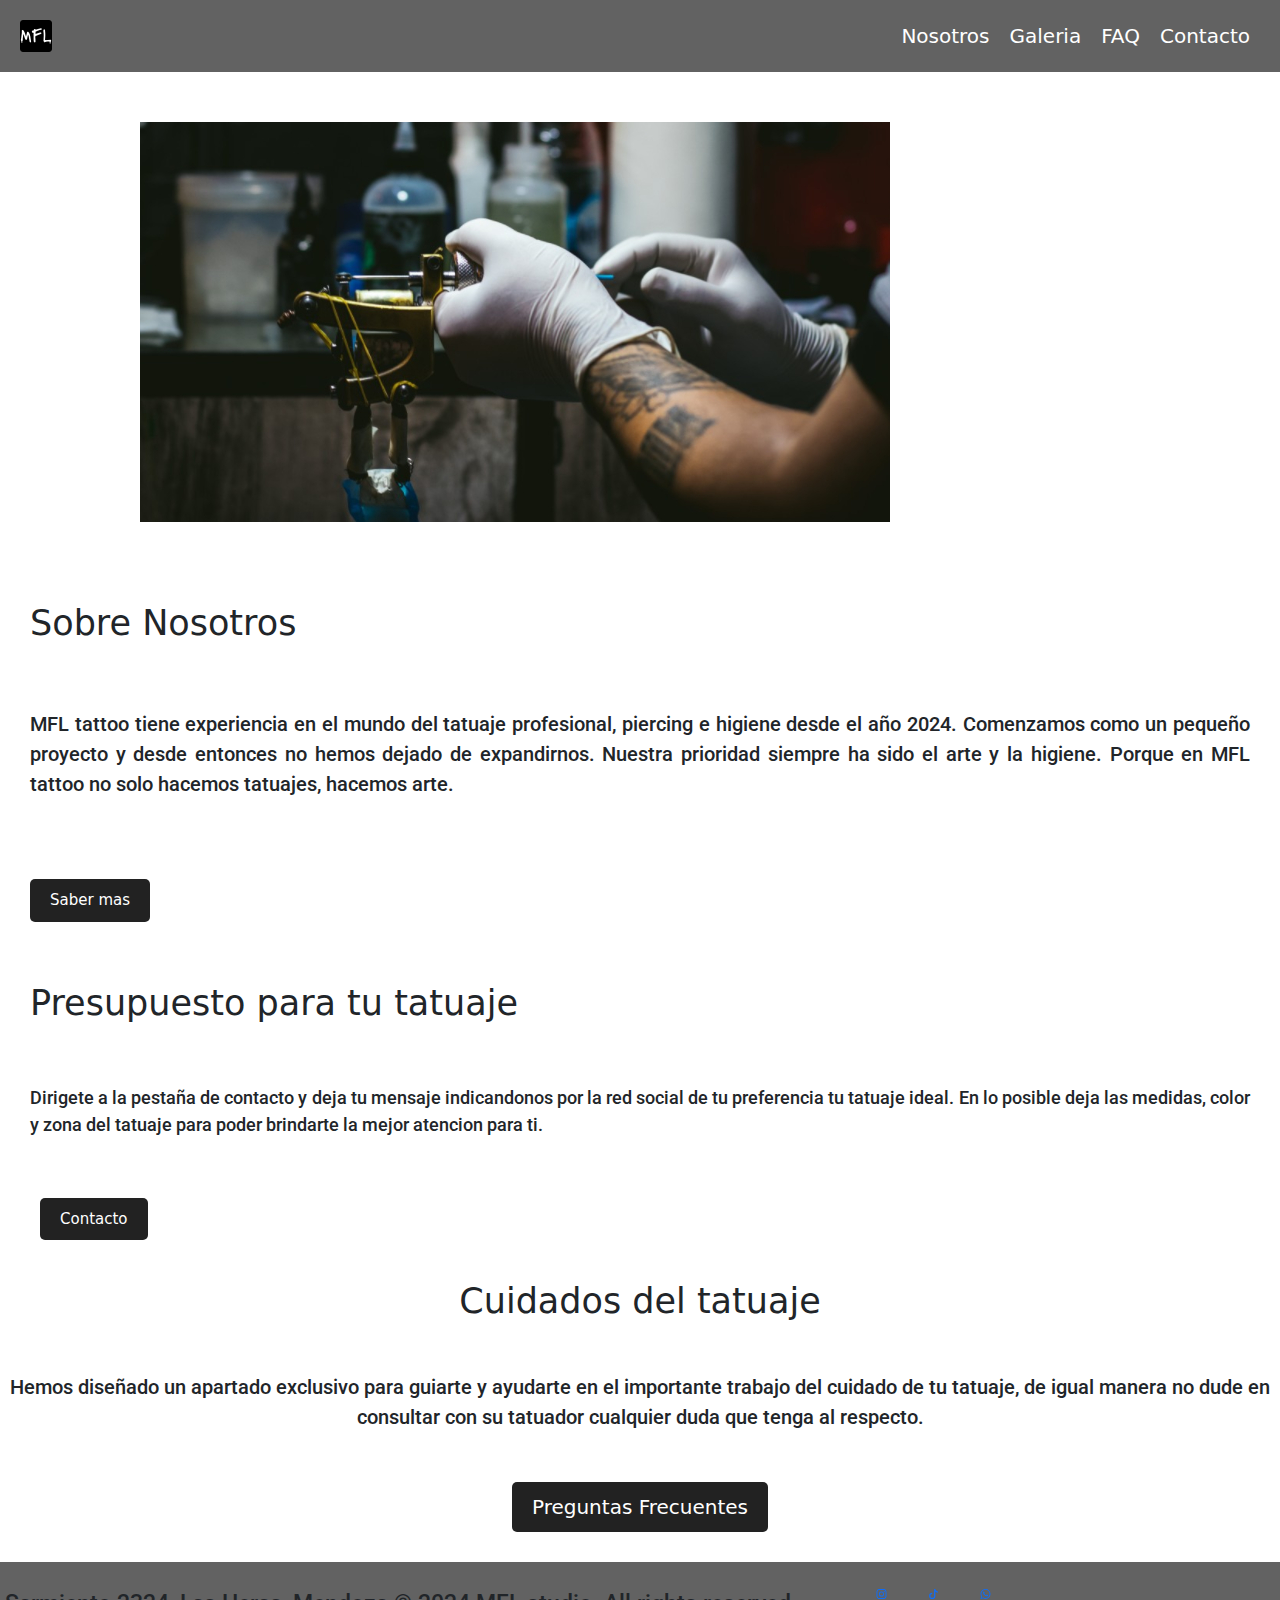
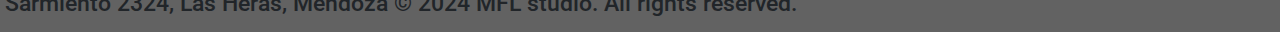
<file: index.html>
<!DOCTYPE html>
<html lang="es">
<head>
    <meta charset="UTF-8">
    <meta name="viewport" content="width=device-width, initial-scale=1.0">
    <meta name="description" content="Sitio web de estudio de tatuajes a maquina pem">
    <meta name="keywords" content="tatuajes, maquina, tinta, estudio, importado">
    <link href="https://cdn.jsdelivr.net/npm/bootstrap@5.2.3/dist/css/bootstrap.min.css" rel="stylesheet" integrity="sha384-QWTKZyjpPEjISv5WaRU9OFeRpok6YctnYmDr5pNlyT2bRjXh0JMhjY6hW+ALEwIH" crossorigin="anonymous">
    <link rel="shortcut icon" href="./assets/favicon-16x16.png">
    <link rel="stylesheet" href="./css/styles.css">
    <title>MFL Tattoo</title>
</head>
<body>
    <header>
        <img src="./assets/favicon-32x32.png" alt="Logo del estudio de tatuajes">
        <nav>
            <ul>
                <li><a href="#Nosotros">Nosotros</a></li>
                <li><a href="./pages/galeria.html">Galeria</a></li>
                <li><a href="./pages/faq.html">FAQ</a></li>
                <li><a href="./pages/contacto.html">Contacto</a></li>
            </ul>
        </nav>
    </header>
    <main>
        <section id="estudio">
            <!--carrusel de fotos-->
        </section>
    </main>
    <section id="Nosotros">
        <h1>Sobre Nosotros</h1>
        <p>MFL tattoo tiene experiencia en el mundo del tatuaje profesional, piercing e higiene desde el año 2024. Comenzamos como un pequeño proyecto y desde entonces no hemos dejado de expandirnos. Nuestra prioridad siempre ha sido el arte y la higiene. Porque en MFL tattoo no solo hacemos tatuajes, hacemos arte. </p>
        <div class="saber">
            <a href="./pages/nosotros.html">
                Saber mas
            </a>
        </div>
    </section>
    <section id="Presupuesto">
        <h2>Presupuesto para tu tatuaje</h2>
        <p>Dirigete a la pestaña de contacto y deja tu mensaje indicandonos por la red social de tu preferencia tu tatuaje ideal. En lo posible deja las medidas, color y zona del tatuaje para poder brindarte la mejor atencion  para ti.</p>
        <div class="contact">
            <a href="./pages/contacto.html">
                Contacto
            </a>
        </div>
    </section>
            <section id="FAQs">
                <h2>Cuidados del tatuaje</h2>
                <p>Hemos diseñado un apartado exclusivo para guiarte y ayudarte en el importante trabajo del cuidado de tu tatuaje, de igual manera no dude en consultar con su tatuador cualquier duda que tenga al respecto.</p>
                <div class="faqs">
                    <a href="./pages/faq.html">
                        Preguntas Frecuentes
                    </a>
                </div>
            </section>
    <footer>
        <p>Sarmiento 2324, Las Heras, Mendoza
            © 2024 MFL studio. All rights reserved.</p>
        <nav>
            <a href="https://www.instagram.com/creed_tattoos/" target="_blank"> 
                <svg xmlns="http://www.w3.org/2000/svg" width="16" height="16" fill="currentColor" class="bi bi-instagram" viewBox="0 0 16 16">
                    <path d="M8 0C5.829 0 5.556.01 4.703.048 3.85.088 3.269.222 2.76.42a3.9 3.9 0 0 0-1.417.923A3.9 3.9 0 0 0 .42 2.76C.222 3.268.087 3.85.048 4.7.01 5.555 0 5.827 0 8.001c0 2.172.01 2.444.048 3.297.04.852.174 1.433.372 1.942.205.526.478.972.923 1.417.444.445.89.719 1.416.923.51.198 1.09.333 1.942.372C5.555 15.99 5.827 16 8 16s2.444-.01 3.298-.048c.851-.04 1.434-.174 1.943-.372a3.9 3.9 0 0 0 1.416-.923c.445-.445.718-.891.923-1.417.197-.509.332-1.09.372-1.942C15.99 10.445 16 10.173 16 8s-.01-2.445-.048-3.299c-.04-.851-.175-1.433-.372-1.941a3.9 3.9 0 0 0-.923-1.417A3.9 3.9 0 0 0 13.24.42c-.51-.198-1.092-.333-1.943-.372C10.443.01 10.172 0 7.998 0zm-.717 1.442h.718c2.136 0 2.389.007 3.232.046.78.035 1.204.166 1.486.275.373.145.64.319.92.599s.453.546.598.92c.11.281.24.705.275 1.485.039.843.047 1.096.047 3.231s-.008 2.389-.047 3.232c-.035.78-.166 1.203-.275 1.485a2.5 2.5 0 0 1-.599.919c-.28.28-.546.453-.92.598-.28.11-.704.24-1.485.276-.843.038-1.096.047-3.232.047s-2.39-.009-3.233-.047c-.78-.036-1.203-.166-1.485-.276a2.5 2.5 0 0 1-.92-.598 2.5 2.5 0 0 1-.6-.92c-.109-.281-.24-.705-.275-1.485-.038-.843-.046-1.096-.046-3.233s.008-2.388.046-3.231c.036-.78.166-1.204.276-1.486.145-.373.319-.64.599-.92s.546-.453.92-.598c.282-.11.705-.24 1.485-.276.738-.034 1.024-.044 2.515-.045zm4.988 1.328a.96.96 0 1 0 0 1.92.96.96 0 0 0 0-1.92m-4.27 1.122a4.109 4.109 0 1 0 0 8.217 4.109 4.109 0 0 0 0-8.217m0 1.441a2.667 2.667 0 1 1 0 5.334 2.667 2.667 0 0 1 0-5.334"/>
                </svg>
            </a>
            <a href="https://www.tiktok.com/@leandrovarela_ok" target="_blank"> 
                <svg xmlns="http://www.w3.org/2000/svg" width="16" height="16" fill="currentColor" class="bi bi-tiktok" viewBox="0 0 16 16">
                    <path d="M9 0h1.98c.144.715.54 1.617 1.235 2.512C12.895 3.389 13.797 4 15 4v2c-1.753 0-3.07-.814-4-1.829V11a5 5 0 1 1-5-5v2a3 3 0 1 0 3 3z"/>
                </svg>
            </a>
            <a href="https://wa.me/2612585354" target="_blank"> 
                <svg xmlns="http://www.w3.org/2000/svg" width="16" height="16" fill="currentColor" class="bi bi-whatsapp" viewBox="0 0 16 16">
                    <path d="M13.601 2.326A7.85 7.85 0 0 0 7.994 0C3.627 0 .068 3.558.064 7.926c0 1.399.366 2.76 1.057 3.965L0 16l4.204-1.102a7.9 7.9 0 0 0 3.79.965h.004c4.368 0 7.926-3.558 7.93-7.93A7.9 7.9 0 0 0 13.6 2.326zM7.994 14.521a6.6 6.6 0 0 1-3.356-.92l-.24-.144-2.494.654.666-2.433-.156-.251a6.56 6.56 0 0 1-1.007-3.505c0-3.626 2.957-6.584 6.591-6.584a6.56 6.56 0 0 1 4.66 1.931 6.56 6.56 0 0 1 1.928 4.66c-.004 3.639-2.961 6.592-6.592 6.592m3.615-4.934c-.197-.099-1.17-.578-1.353-.646-.182-.065-.315-.099-.445.099-.133.197-.513.646-.627.775-.114.133-.232.148-.43.05-.197-.1-.836-.308-1.592-.985-.59-.525-.985-1.175-1.103-1.372-.114-.198-.011-.304.088-.403.087-.088.197-.232.296-.346.1-.114.133-.198.198-.33.065-.134.034-.248-.015-.347-.05-.099-.445-1.076-.612-1.47-.16-.389-.323-.335-.445-.34-.114-.007-.247-.007-.38-.007a.73.73 0 0 0-.529.247c-.182.198-.691.677-.691 1.654s.71 1.916.81 2.049c.098.133 1.394 2.132 3.383 2.992.47.205.84.326 1.129.418.475.152.904.129 1.246.08.38-.058 1.171-.48 1.338-.943.164-.464.164-.86.114-.943-.049-.084-.182-.133-.38-.232"/>
                </svg>
            </a>
        </nav>
    </footer>
    <script src="https://cdn.jsdelivr.net/npm/bootstrap@5.2.3/dist/js/bootstrap.bundle.min.js" integrity="sha384-YvpcrYf0tY3lHB60NNkmXc5s9fDVZLESaAA55NDzOxhy9GkcIdslK1eN7N6jIeHz" crossorigin="anonymous"></script>
</body>
</html>
</file>
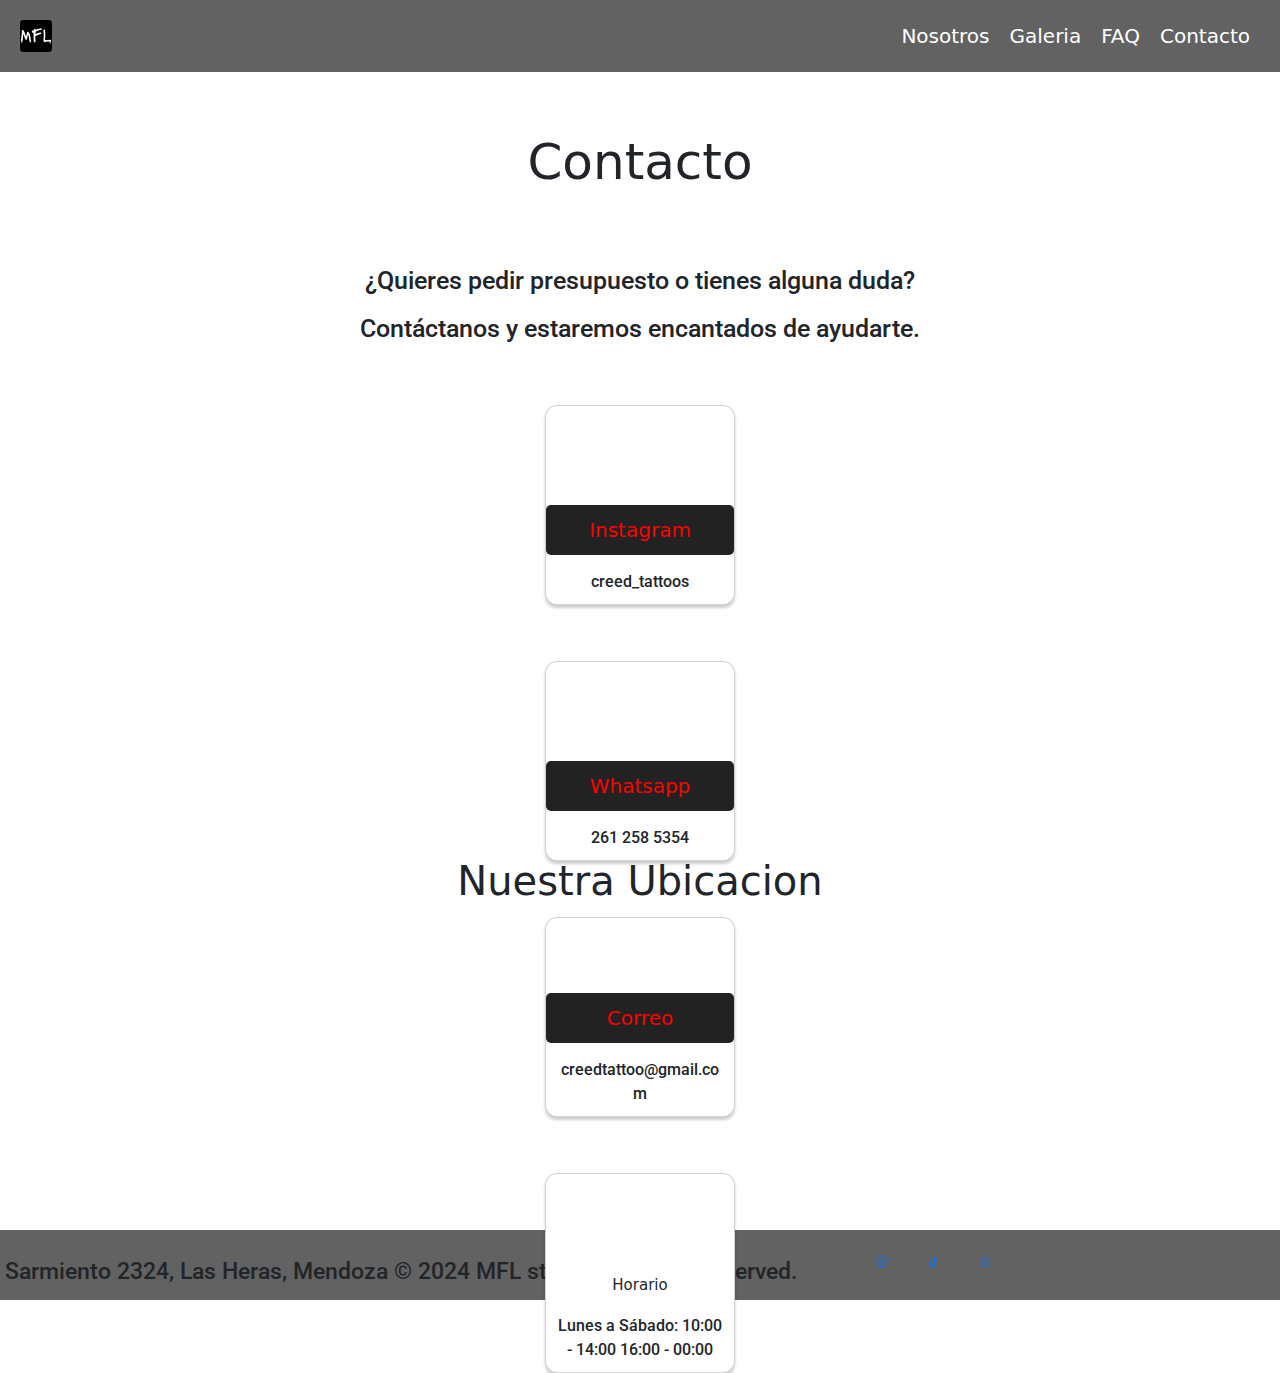
<file: pages/contacto.html>
<!DOCTYPE html>
<html lang="es">
<head>
    <meta charset="UTF-8">
    <meta name="viewport" content="width=device-width, initial-scale=1.0">
    <meta name="description" content="Conoce nuestra ubicacion y visitanos">
    <meta name="keywords" content="tatuajes, maquina, tinta, estudio, mendoza, las heras, ubicacion">
    <link href="https://cdn.jsdelivr.net/npm/bootstrap@5.2.3/dist/css/bootstrap.min.css" rel="stylesheet" integrity="sha384-QWTKZyjpPEjISv5WaRU9OFeRpok6YctnYmDr5pNlyT2bRjXh0JMhjY6hW+ALEwIH" crossorigin="anonymous">
    <link rel="stylesheet" href="../css/styles.css">
    <title>Contacto</title>
</head>
<body>
    <header>
        <a href="../index.html"><img src="../assets/favicon-32x32.png" alt="Logo del estudio de tatuajes"></a>
        <nav>
            <ul>
                <li><a href="../index.html#Nosotros">Nosotros</a></li>
                <li><a href="./galeria.html">Galeria</a></li>
                <li><a href="./faq.html">FAQ</a></li>
                <li><a href="./contacto.html">Contacto</a></li>
            </ul>
        </nav>
    </header>
    <main>
        <section id="contacto">
            <h1>Contacto</h1>
            <p>¿Quieres pedir presupuesto o tienes alguna duda?</p>
            <p>Contáctanos y estaremos encantados de ayudarte.</p>
        </section>
        <nav>
            <div class ="container">
                <div class="card">
                    <img src="../assets/instagram.svg" alt="instagram">
                    <a href="https://www.instagram.com/creed_tattoos/" target="_blank" >Instagram</a>
                    <p>creed_tattoos</p>
                </div>
                <div class="card">
                    <img src="../assets/whatsapp.svg" alt="whatsapp">
                    <a href="https://api.whatsapp.com/send/?phone=2612585354&text&type=phone_number&app_absent=0" target="_blank" >Whatsapp</a>
                    <p>261 258 5354</p>
                </div>
                <div class="card">
                    <img src="../assets/email.svg" alt="email">
                    <a href="mailto:cristiangato926@gmail.com" target="_blank" >Correo</a>
                    <p>creedtattoo@gmail.com</p>
                </div>
                <div class="card">
                    <img src="../assets/reloj.svg" alt="reloj">
                    <h5>Horario</h5>
                    <p>Lunes a Sábado:
                        10:00 - 14:00
                        16:00 - 00:00</p>
                </div>
            </div>
            <section id="ubicacion">
                <h2>Nuestra Ubicacion</h2>
            </section>
            <section id="locacion">
                <iframe src="https://www.google.com/maps/embed?pb=!1m18!1m12!1m3!1d3352.108961106738!2d-68.84581772433457!3d-32.84236657363636!2m3!1f0!2f0!3f0!3m2!1i1024!2i768!4f13.1!3m3!1m2!1s0x967e089c5bcf9ec3%3A0xedd3f144dce0eec8!2sSarmiento%202324%2C%20Las%20Heras%2C%20Mendoza!5e0!3m2!1ses-419!2sar!4v1702394984241!5m2!1ses-419!2sar" width="400" height="300" style="border:0;" allowfullscreen="" loading="lazy" referrerpolicy="no-referrer-when-downgrade"></iframe>
                <img src="../assets/ubicacion.svg" alt="ubicacion">
            </section>
        </nav>
    </main>
    <footer>
        <p>Sarmiento 2324, Las Heras, Mendoza
            © 2024 MFL studio. All rights reserved.</p>
        <nav>
            <!--iconos redes sociales linkeados-->
            <a href="https://www.instagram.com/creed_tattoos/" target="_blank"> 
                <svg xmlns="http://www.w3.org/2000/svg" width="16" height="16" fill="currentColor" class="bi bi-instagram" viewBox="0 0 16 16">
                    <path d="M8 0C5.829 0 5.556.01 4.703.048 3.85.088 3.269.222 2.76.42a3.9 3.9 0 0 0-1.417.923A3.9 3.9 0 0 0 .42 2.76C.222 3.268.087 3.85.048 4.7.01 5.555 0 5.827 0 8.001c0 2.172.01 2.444.048 3.297.04.852.174 1.433.372 1.942.205.526.478.972.923 1.417.444.445.89.719 1.416.923.51.198 1.09.333 1.942.372C5.555 15.99 5.827 16 8 16s2.444-.01 3.298-.048c.851-.04 1.434-.174 1.943-.372a3.9 3.9 0 0 0 1.416-.923c.445-.445.718-.891.923-1.417.197-.509.332-1.09.372-1.942C15.99 10.445 16 10.173 16 8s-.01-2.445-.048-3.299c-.04-.851-.175-1.433-.372-1.941a3.9 3.9 0 0 0-.923-1.417A3.9 3.9 0 0 0 13.24.42c-.51-.198-1.092-.333-1.943-.372C10.443.01 10.172 0 7.998 0zm-.717 1.442h.718c2.136 0 2.389.007 3.232.046.78.035 1.204.166 1.486.275.373.145.64.319.92.599s.453.546.598.92c.11.281.24.705.275 1.485.039.843.047 1.096.047 3.231s-.008 2.389-.047 3.232c-.035.78-.166 1.203-.275 1.485a2.5 2.5 0 0 1-.599.919c-.28.28-.546.453-.92.598-.28.11-.704.24-1.485.276-.843.038-1.096.047-3.232.047s-2.39-.009-3.233-.047c-.78-.036-1.203-.166-1.485-.276a2.5 2.5 0 0 1-.92-.598 2.5 2.5 0 0 1-.6-.92c-.109-.281-.24-.705-.275-1.485-.038-.843-.046-1.096-.046-3.233s.008-2.388.046-3.231c.036-.78.166-1.204.276-1.486.145-.373.319-.64.599-.92s.546-.453.92-.598c.282-.11.705-.24 1.485-.276.738-.034 1.024-.044 2.515-.045zm4.988 1.328a.96.96 0 1 0 0 1.92.96.96 0 0 0 0-1.92m-4.27 1.122a4.109 4.109 0 1 0 0 8.217 4.109 4.109 0 0 0 0-8.217m0 1.441a2.667 2.667 0 1 1 0 5.334 2.667 2.667 0 0 1 0-5.334"/>
                </svg>
            </a>
            <a href="https://www.tiktok.com/@leandrovarela_ok" target="_blank"> 
                <svg xmlns="http://www.w3.org/2000/svg" width="16" height="16" fill="currentColor" class="bi bi-tiktok" viewBox="0 0 16 16">
                    <path d="M9 0h1.98c.144.715.54 1.617 1.235 2.512C12.895 3.389 13.797 4 15 4v2c-1.753 0-3.07-.814-4-1.829V11a5 5 0 1 1-5-5v2a3 3 0 1 0 3 3z"/>
                </svg>
            </a>
            <a href="https://wa.me/2612585354" target="_blank"> 
                <svg xmlns="http://www.w3.org/2000/svg" width="16" height="16" fill="currentColor" class="bi bi-whatsapp" viewBox="0 0 16 16">
                    <path d="M13.601 2.326A7.85 7.85 0 0 0 7.994 0C3.627 0 .068 3.558.064 7.926c0 1.399.366 2.76 1.057 3.965L0 16l4.204-1.102a7.9 7.9 0 0 0 3.79.965h.004c4.368 0 7.926-3.558 7.93-7.93A7.9 7.9 0 0 0 13.6 2.326zM7.994 14.521a6.6 6.6 0 0 1-3.356-.92l-.24-.144-2.494.654.666-2.433-.156-.251a6.56 6.56 0 0 1-1.007-3.505c0-3.626 2.957-6.584 6.591-6.584a6.56 6.56 0 0 1 4.66 1.931 6.56 6.56 0 0 1 1.928 4.66c-.004 3.639-2.961 6.592-6.592 6.592m3.615-4.934c-.197-.099-1.17-.578-1.353-.646-.182-.065-.315-.099-.445.099-.133.197-.513.646-.627.775-.114.133-.232.148-.43.05-.197-.1-.836-.308-1.592-.985-.59-.525-.985-1.175-1.103-1.372-.114-.198-.011-.304.088-.403.087-.088.197-.232.296-.346.1-.114.133-.198.198-.33.065-.134.034-.248-.015-.347-.05-.099-.445-1.076-.612-1.47-.16-.389-.323-.335-.445-.34-.114-.007-.247-.007-.38-.007a.73.73 0 0 0-.529.247c-.182.198-.691.677-.691 1.654s.71 1.916.81 2.049c.098.133 1.394 2.132 3.383 2.992.47.205.84.326 1.129.418.475.152.904.129 1.246.08.38-.058 1.171-.48 1.338-.943.164-.464.164-.86.114-.943-.049-.084-.182-.133-.38-.232"/>
                </svg>
            </a>
        </nav>
    </footer>
    <script src="https://cdn.jsdelivr.net/npm/bootstrap@5.2.3/dist/js/bootstrap.bundle.min.js" integrity="sha384-YvpcrYf0tY3lHB60NNkmXc5s9fDVZLESaAA55NDzOxhy9GkcIdslK1eN7N6jIeHz" crossorigin="anonymous"></script>
</body>
</html>
</file>
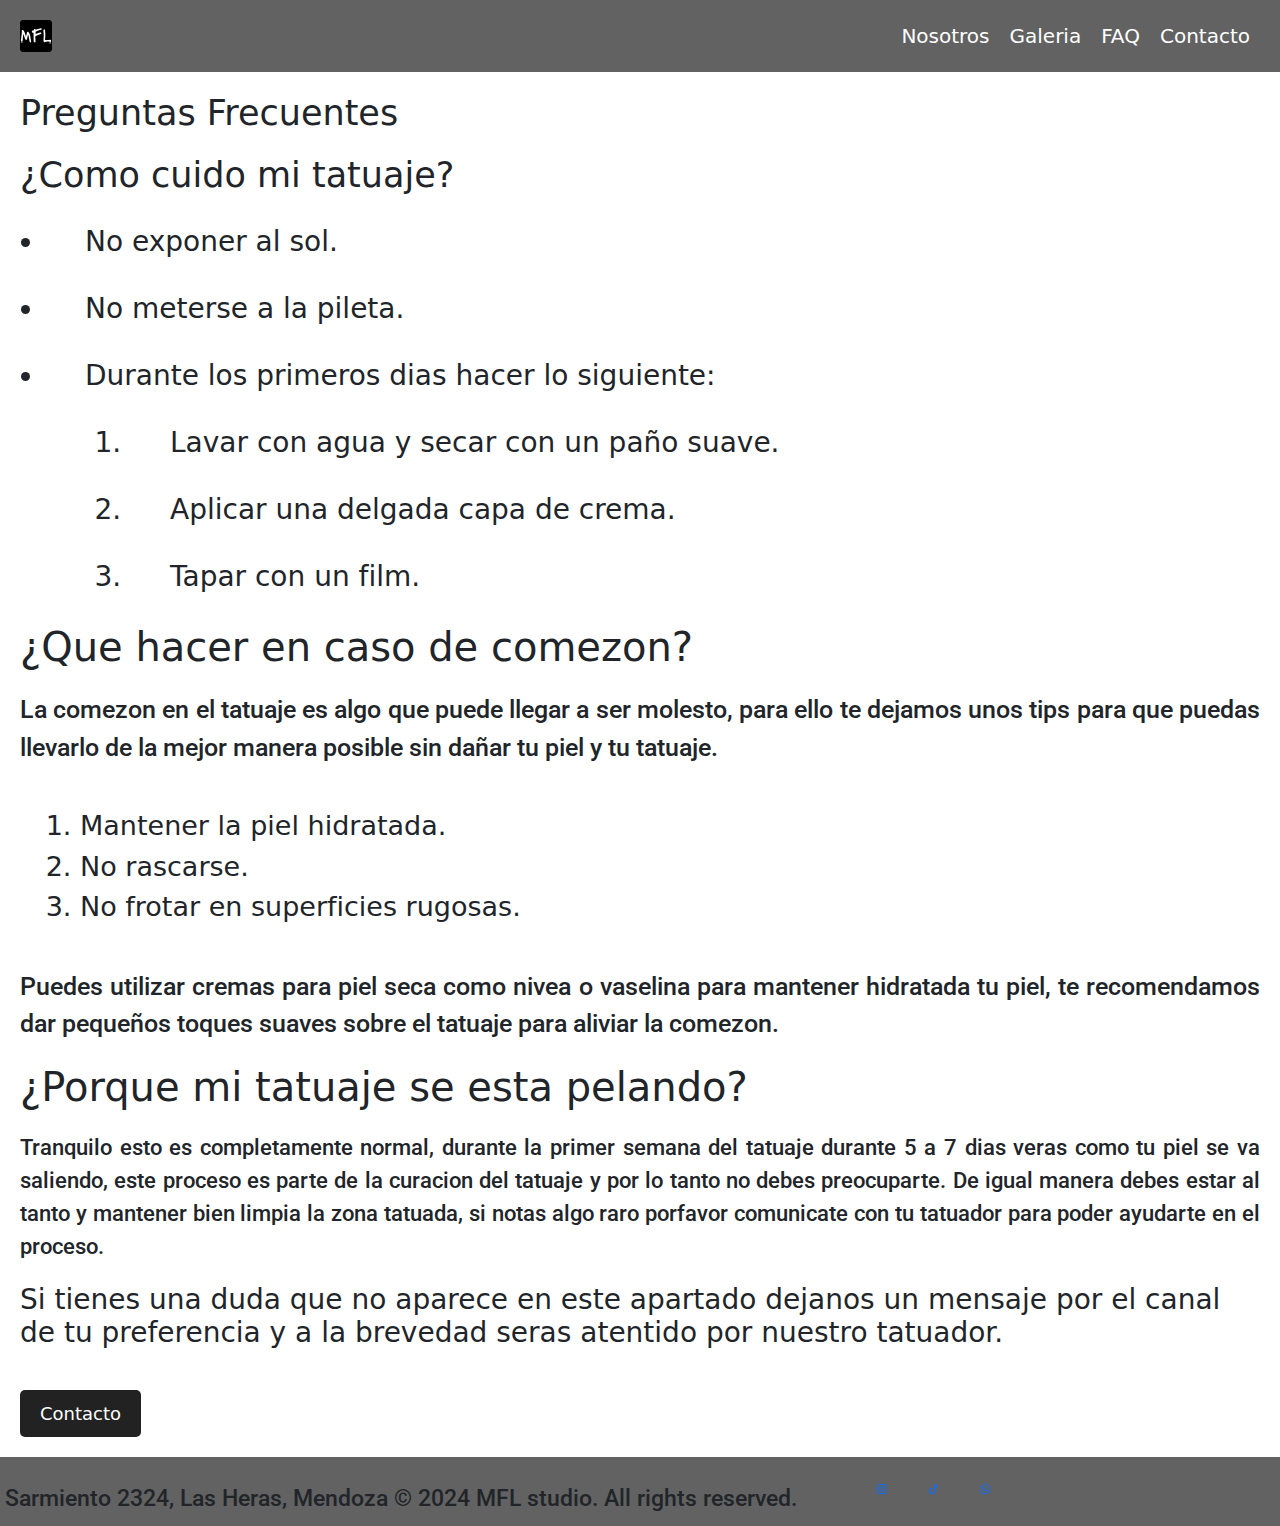
<file: pages/faq.html>
<!DOCTYPE html>
<html lang="es">
<head>
    <meta charset="UTF-8">
    <meta name="viewport" content="width=device-width, initial-scale=1.0">
    <meta name="description" content="Pierde todas las dudas sobre los tatuajes">
    <meta name="keywords" content="tatuajes, maquina, tinta, estudio, dudas, preguntas, cuidados">
    <link href="https://cdn.jsdelivr.net/npm/bootstrap@5.2.3/dist/css/bootstrap.min.css" rel="stylesheet" integrity="sha384-QWTKZyjpPEjISv5WaRU9OFeRpok6YctnYmDr5pNlyT2bRjXh0JMhjY6hW+ALEwIH" crossorigin="anonymous">
    <link rel="stylesheet" href="../css/styles.css">
    <title>FAQs</title>
</head>
<body>
    <header>
        <a href="../index.html"><img src="../assets/favicon-32x32.png" alt="Logo del estudio de tatuajes"></a>
        <nav>
            <ul>
                <li><a href="../index.html#Nosotros">Nosotros</a></li>
                <li><a href="./galeria.html">Galeria</a></li>
                <li><a href="./faq.html">FAQ</a></li>
                <li><a href="./contacto.html">Contacto</a></li>
            </ul>
        </nav>
    </header>
    <main>
        
        <section class="pf">
            <h1>Preguntas Frecuentes</h1>
            <article id="consejos">
                <h2>¿Como cuido mi tatuaje?</h2>
                <ul>
                    <li>No exponer al sol.</li>
                    <li>No meterse a la pileta.</li>
                    <li>Durante los primeros dias hacer lo siguiente:
                        <ol>
                            <li>Lavar con agua y secar con un paño suave.</li>
                            <li>Aplicar una delgada capa de crema.</li>
                            <li>Tapar con un film.</li>
                        </ol>
                    </li>
                </ul>
            </article>
            <article id="comezon">
                <h2>¿Que hacer en caso de comezon?</h2>
                <p>La comezon en el tatuaje es algo que puede llegar a ser molesto, para ello te dejamos unos tips para que puedas llevarlo de la mejor manera posible sin dañar tu piel y tu tatuaje.</p>
                <ul>
                        <ol>
                            <li>Mantener la piel hidratada.</li>
                            <li>No rascarse.</li>
                            <li>No frotar en superficies rugosas.</li>
                        </ol>
                </ul>
                <p>Puedes utilizar cremas para piel seca como nivea o vaselina para mantener hidratada tu piel, te recomendamos dar pequeños toques suaves sobre el tatuaje para aliviar la comezon.</p>
            </article>
            <article id="piel">
                <h2>¿Porque mi tatuaje se esta pelando?</h2>
                <p>Tranquilo esto es completamente normal, durante la primer semana del tatuaje durante 5 a 7 dias veras como tu piel se va saliendo, este proceso es parte de la curacion del tatuaje y por lo tanto no debes preocuparte. De igual manera debes estar al tanto y mantener bien limpia la zona tatuada, si notas algo raro porfavor comunicate con tu tatuador para poder ayudarte en el proceso.</p>
            </article>
            <article id="dudas">
                <h5>Si tienes una duda que no aparece en este apartado dejanos un mensaje por el canal de tu preferencia y a la brevedad seras atentido por nuestro tatuador.</h5>
                <div>
                    <a href="./contacto.html">
                        Contacto
                    </a>
                </div>
            </article>
        </section>
    </main>
    <footer>
        <p>Sarmiento 2324, Las Heras, Mendoza
            © 2024 MFL studio. All rights reserved.</p>
        <nav>
            <!--iconos redes sociales linkeados-->
            <a href="https://www.instagram.com/creed_tattoos/" target="_blank"> 
                <svg xmlns="http://www.w3.org/2000/svg" width="16" height="16" fill="currentColor" class="bi bi-instagram" viewBox="0 0 16 16">
                    <path d="M8 0C5.829 0 5.556.01 4.703.048 3.85.088 3.269.222 2.76.42a3.9 3.9 0 0 0-1.417.923A3.9 3.9 0 0 0 .42 2.76C.222 3.268.087 3.85.048 4.7.01 5.555 0 5.827 0 8.001c0 2.172.01 2.444.048 3.297.04.852.174 1.433.372 1.942.205.526.478.972.923 1.417.444.445.89.719 1.416.923.51.198 1.09.333 1.942.372C5.555 15.99 5.827 16 8 16s2.444-.01 3.298-.048c.851-.04 1.434-.174 1.943-.372a3.9 3.9 0 0 0 1.416-.923c.445-.445.718-.891.923-1.417.197-.509.332-1.09.372-1.942C15.99 10.445 16 10.173 16 8s-.01-2.445-.048-3.299c-.04-.851-.175-1.433-.372-1.941a3.9 3.9 0 0 0-.923-1.417A3.9 3.9 0 0 0 13.24.42c-.51-.198-1.092-.333-1.943-.372C10.443.01 10.172 0 7.998 0zm-.717 1.442h.718c2.136 0 2.389.007 3.232.046.78.035 1.204.166 1.486.275.373.145.64.319.92.599s.453.546.598.92c.11.281.24.705.275 1.485.039.843.047 1.096.047 3.231s-.008 2.389-.047 3.232c-.035.78-.166 1.203-.275 1.485a2.5 2.5 0 0 1-.599.919c-.28.28-.546.453-.92.598-.28.11-.704.24-1.485.276-.843.038-1.096.047-3.232.047s-2.39-.009-3.233-.047c-.78-.036-1.203-.166-1.485-.276a2.5 2.5 0 0 1-.92-.598 2.5 2.5 0 0 1-.6-.92c-.109-.281-.24-.705-.275-1.485-.038-.843-.046-1.096-.046-3.233s.008-2.388.046-3.231c.036-.78.166-1.204.276-1.486.145-.373.319-.64.599-.92s.546-.453.92-.598c.282-.11.705-.24 1.485-.276.738-.034 1.024-.044 2.515-.045zm4.988 1.328a.96.96 0 1 0 0 1.92.96.96 0 0 0 0-1.92m-4.27 1.122a4.109 4.109 0 1 0 0 8.217 4.109 4.109 0 0 0 0-8.217m0 1.441a2.667 2.667 0 1 1 0 5.334 2.667 2.667 0 0 1 0-5.334"/>
                </svg>
            </a>
            <a href="https://www.tiktok.com/@leandrovarela_ok" target="_blank"> 
                <svg xmlns="http://www.w3.org/2000/svg" width="16" height="16" fill="currentColor" class="bi bi-tiktok" viewBox="0 0 16 16">
                    <path d="M9 0h1.98c.144.715.54 1.617 1.235 2.512C12.895 3.389 13.797 4 15 4v2c-1.753 0-3.07-.814-4-1.829V11a5 5 0 1 1-5-5v2a3 3 0 1 0 3 3z"/>
                </svg>
            </a>
            <a href="https://wa.me/2612585354" target="_blank"> 
                <svg xmlns="http://www.w3.org/2000/svg" width="16" height="16" fill="currentColor" class="bi bi-whatsapp" viewBox="0 0 16 16">
                    <path d="M13.601 2.326A7.85 7.85 0 0 0 7.994 0C3.627 0 .068 3.558.064 7.926c0 1.399.366 2.76 1.057 3.965L0 16l4.204-1.102a7.9 7.9 0 0 0 3.79.965h.004c4.368 0 7.926-3.558 7.93-7.93A7.9 7.9 0 0 0 13.6 2.326zM7.994 14.521a6.6 6.6 0 0 1-3.356-.92l-.24-.144-2.494.654.666-2.433-.156-.251a6.56 6.56 0 0 1-1.007-3.505c0-3.626 2.957-6.584 6.591-6.584a6.56 6.56 0 0 1 4.66 1.931 6.56 6.56 0 0 1 1.928 4.66c-.004 3.639-2.961 6.592-6.592 6.592m3.615-4.934c-.197-.099-1.17-.578-1.353-.646-.182-.065-.315-.099-.445.099-.133.197-.513.646-.627.775-.114.133-.232.148-.43.05-.197-.1-.836-.308-1.592-.985-.59-.525-.985-1.175-1.103-1.372-.114-.198-.011-.304.088-.403.087-.088.197-.232.296-.346.1-.114.133-.198.198-.33.065-.134.034-.248-.015-.347-.05-.099-.445-1.076-.612-1.47-.16-.389-.323-.335-.445-.34-.114-.007-.247-.007-.38-.007a.73.73 0 0 0-.529.247c-.182.198-.691.677-.691 1.654s.71 1.916.81 2.049c.098.133 1.394 2.132 3.383 2.992.47.205.84.326 1.129.418.475.152.904.129 1.246.08.38-.058 1.171-.48 1.338-.943.164-.464.164-.86.114-.943-.049-.084-.182-.133-.38-.232"/>
                </svg>
            </a>
        </nav>
    </footer>
    <script src="https://cdn.jsdelivr.net/npm/bootstrap@5.2.3/dist/js/bootstrap.bundle.min.js" integrity="sha384-YvpcrYf0tY3lHB60NNkmXc5s9fDVZLESaAA55NDzOxhy9GkcIdslK1eN7N6jIeHz" crossorigin="anonymous"></script>
</body>
</html>
</file>
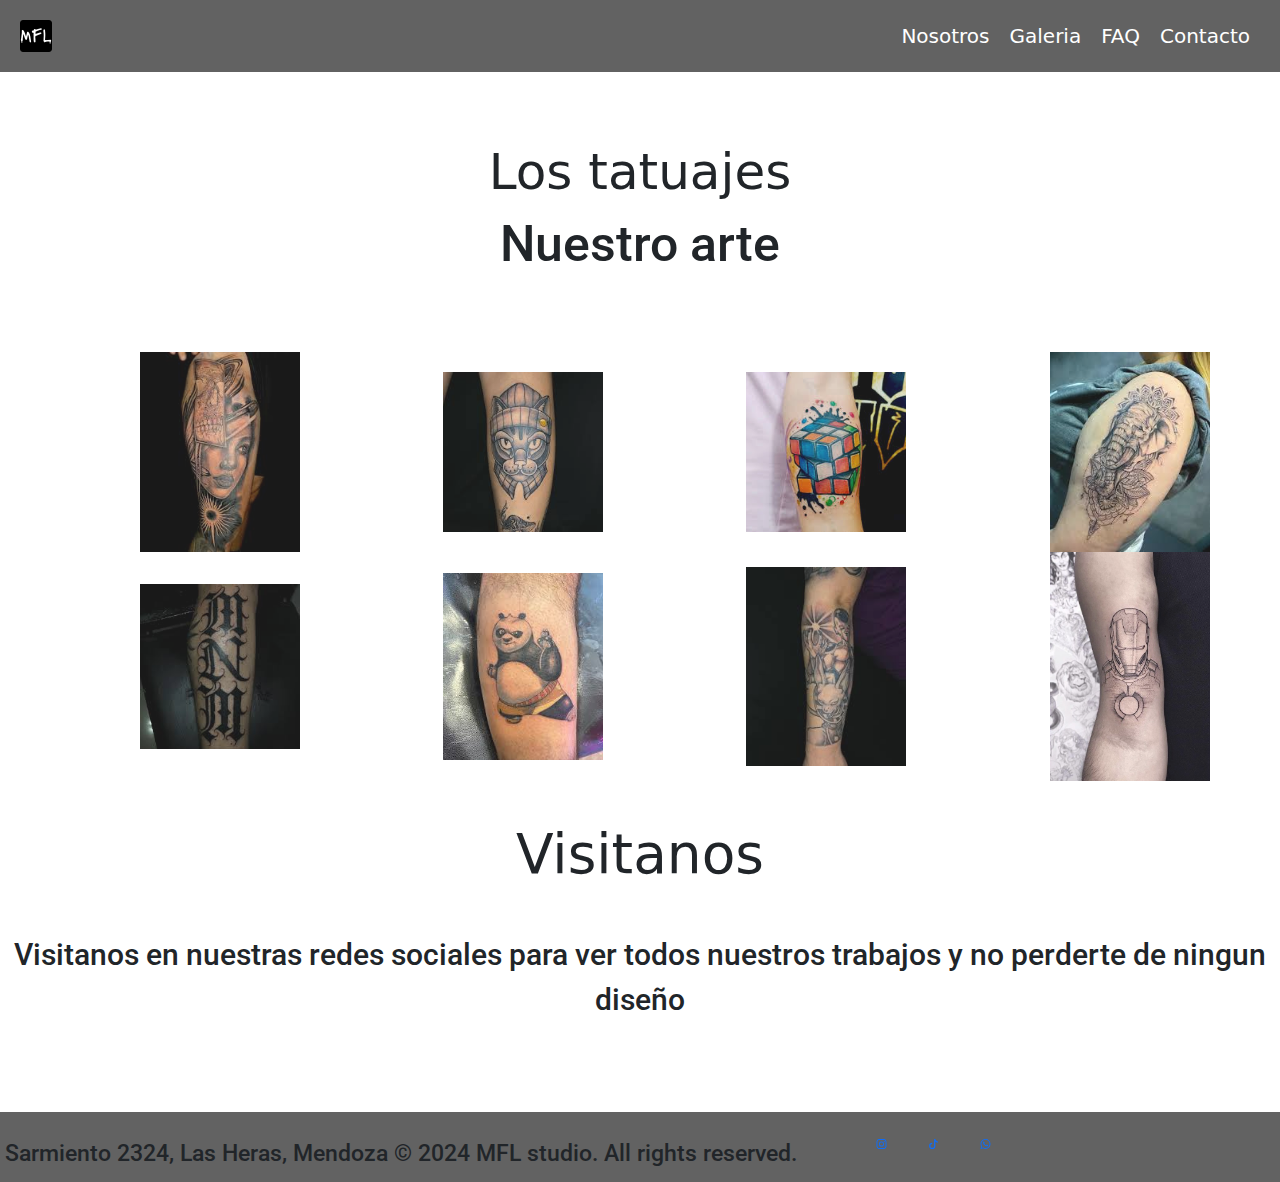
<file: pages/galeria.html>
<!DOCTYPE html>
<html lang="es">
<head>
    <meta charset="UTF-8">
    <meta name="viewport" content="width=device-width, initial-scale=1.0">
    <meta name="description" content="Conoce nuestros diseños y habilidades">
    <meta name="keywords" content="tatuajes, maquina, tinta, estudio, diseños, dibujos">
    <link href="https://cdn.jsdelivr.net/npm/bootstrap@5.2.3/dist/css/bootstrap.min.css" rel="stylesheet" integrity="sha384-QWTKZyjpPEjISv5WaRU9OFeRpok6YctnYmDr5pNlyT2bRjXh0JMhjY6hW+ALEwIH" crossorigin="anonymous">
    <link rel="stylesheet" href="../css/styles.css">
    <title>Galeria</title>
</head>
<body>
    <header>
        <a href="../index.html"><img src="../assets/favicon-32x32.png" alt="Logo del estudio de tatuajes"></a>
        <nav>
            <ul>
                <li><a href="../index.html#Nosotros">Nosotros</a></li>
                <li><a href="./galeria.html">Galeria</a></li>
                <li><a href="./faq.html">FAQ</a></li>
                <li><a href="./contacto.html">Contacto</a></li>
            </ul>
        </nav>
    </header>
    <main>
        <section id="slogan">
            <h1>Los tatuajes</h1>
            <p>Nuestro arte</p>
        </section>
        <div class="efecto">
            <img src="../assets/tatu.jpg" alt="tatu cara">
            <img src="../assets/tatu2.jpg" alt="tatu gato">
            <img src="../assets/tatu3.jpg" alt="tatu rubik">
            <img src="../assets/tatu4.jpg" alt="tatu elefante">
            <img src="../assets/tatu5.jpg" alt="tatu letra">
            <img src="../assets/tatu6.jpg" alt="tatu kung fu panda">
            <img src="../assets/tatu7.jpg" alt="tatu dbz">
            <img src="../assets/tatu8.jpg" alt="tatu iron man">
        </div>
        <section id="publi">
            <h2>Visitanos</h2>
            <p>Visitanos en nuestras redes sociales para ver todos nuestros trabajos y no perderte de ningun diseño</p>
        </section>
    </main>
    <footer>
        <p>Sarmiento 2324, Las Heras, Mendoza
            © 2024 MFL studio. All rights reserved.</p>
        <nav>
            <!--iconos redes sociales linkeados-->
            <a href="https://www.instagram.com/creed_tattoos/" target="_blank"> 
                <svg xmlns="http://www.w3.org/2000/svg" width="16" height="16" fill="currentColor" class="bi bi-instagram" viewBox="0 0 16 16">
                    <path d="M8 0C5.829 0 5.556.01 4.703.048 3.85.088 3.269.222 2.76.42a3.9 3.9 0 0 0-1.417.923A3.9 3.9 0 0 0 .42 2.76C.222 3.268.087 3.85.048 4.7.01 5.555 0 5.827 0 8.001c0 2.172.01 2.444.048 3.297.04.852.174 1.433.372 1.942.205.526.478.972.923 1.417.444.445.89.719 1.416.923.51.198 1.09.333 1.942.372C5.555 15.99 5.827 16 8 16s2.444-.01 3.298-.048c.851-.04 1.434-.174 1.943-.372a3.9 3.9 0 0 0 1.416-.923c.445-.445.718-.891.923-1.417.197-.509.332-1.09.372-1.942C15.99 10.445 16 10.173 16 8s-.01-2.445-.048-3.299c-.04-.851-.175-1.433-.372-1.941a3.9 3.9 0 0 0-.923-1.417A3.9 3.9 0 0 0 13.24.42c-.51-.198-1.092-.333-1.943-.372C10.443.01 10.172 0 7.998 0zm-.717 1.442h.718c2.136 0 2.389.007 3.232.046.78.035 1.204.166 1.486.275.373.145.64.319.92.599s.453.546.598.92c.11.281.24.705.275 1.485.039.843.047 1.096.047 3.231s-.008 2.389-.047 3.232c-.035.78-.166 1.203-.275 1.485a2.5 2.5 0 0 1-.599.919c-.28.28-.546.453-.92.598-.28.11-.704.24-1.485.276-.843.038-1.096.047-3.232.047s-2.39-.009-3.233-.047c-.78-.036-1.203-.166-1.485-.276a2.5 2.5 0 0 1-.92-.598 2.5 2.5 0 0 1-.6-.92c-.109-.281-.24-.705-.275-1.485-.038-.843-.046-1.096-.046-3.233s.008-2.388.046-3.231c.036-.78.166-1.204.276-1.486.145-.373.319-.64.599-.92s.546-.453.92-.598c.282-.11.705-.24 1.485-.276.738-.034 1.024-.044 2.515-.045zm4.988 1.328a.96.96 0 1 0 0 1.92.96.96 0 0 0 0-1.92m-4.27 1.122a4.109 4.109 0 1 0 0 8.217 4.109 4.109 0 0 0 0-8.217m0 1.441a2.667 2.667 0 1 1 0 5.334 2.667 2.667 0 0 1 0-5.334"/>
                </svg>
            </a>
            <a href="https://www.tiktok.com/@leandrovarela_ok" target="_blank"> 
                <svg xmlns="http://www.w3.org/2000/svg" width="16" height="16" fill="currentColor" class="bi bi-tiktok" viewBox="0 0 16 16">
                    <path d="M9 0h1.98c.144.715.54 1.617 1.235 2.512C12.895 3.389 13.797 4 15 4v2c-1.753 0-3.07-.814-4-1.829V11a5 5 0 1 1-5-5v2a3 3 0 1 0 3 3z"/>
                </svg>
            </a>
            <a href="https://wa.me/2612585354" target="_blank"> 
                <svg xmlns="http://www.w3.org/2000/svg" width="16" height="16" fill="currentColor" class="bi bi-whatsapp" viewBox="0 0 16 16">
                    <path d="M13.601 2.326A7.85 7.85 0 0 0 7.994 0C3.627 0 .068 3.558.064 7.926c0 1.399.366 2.76 1.057 3.965L0 16l4.204-1.102a7.9 7.9 0 0 0 3.79.965h.004c4.368 0 7.926-3.558 7.93-7.93A7.9 7.9 0 0 0 13.6 2.326zM7.994 14.521a6.6 6.6 0 0 1-3.356-.92l-.24-.144-2.494.654.666-2.433-.156-.251a6.56 6.56 0 0 1-1.007-3.505c0-3.626 2.957-6.584 6.591-6.584a6.56 6.56 0 0 1 4.66 1.931 6.56 6.56 0 0 1 1.928 4.66c-.004 3.639-2.961 6.592-6.592 6.592m3.615-4.934c-.197-.099-1.17-.578-1.353-.646-.182-.065-.315-.099-.445.099-.133.197-.513.646-.627.775-.114.133-.232.148-.43.05-.197-.1-.836-.308-1.592-.985-.59-.525-.985-1.175-1.103-1.372-.114-.198-.011-.304.088-.403.087-.088.197-.232.296-.346.1-.114.133-.198.198-.33.065-.134.034-.248-.015-.347-.05-.099-.445-1.076-.612-1.47-.16-.389-.323-.335-.445-.34-.114-.007-.247-.007-.38-.007a.73.73 0 0 0-.529.247c-.182.198-.691.677-.691 1.654s.71 1.916.81 2.049c.098.133 1.394 2.132 3.383 2.992.47.205.84.326 1.129.418.475.152.904.129 1.246.08.38-.058 1.171-.48 1.338-.943.164-.464.164-.86.114-.943-.049-.084-.182-.133-.38-.232"/>
                </svg>
            </a>
        </nav>
    </footer>
    <script src="https://cdn.jsdelivr.net/npm/bootstrap@5.2.3/dist/js/bootstrap.bundle.min.js" integrity="sha384-YvpcrYf0tY3lHB60NNkmXc5s9fDVZLESaAA55NDzOxhy9GkcIdslK1eN7N6jIeHz" crossorigin="anonymous"></script>
</body>
</html>
</file>
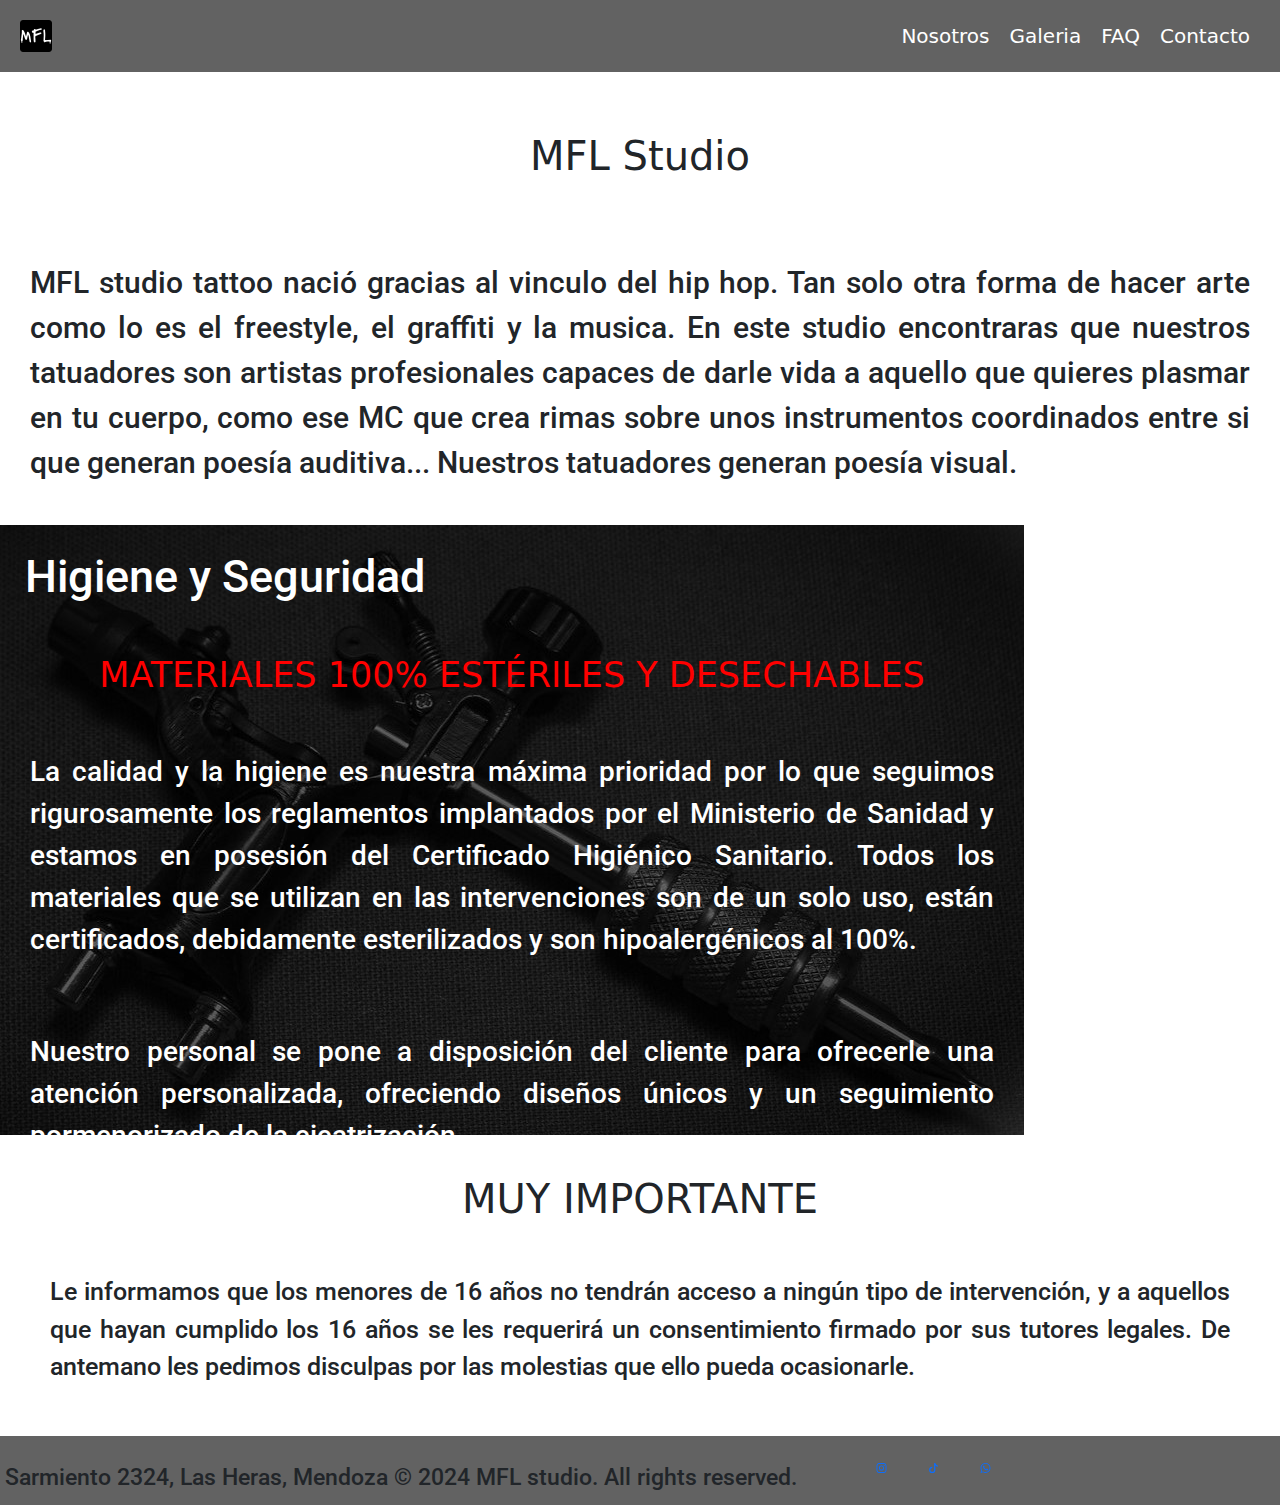
<file: pages/nosotros.html>
<!DOCTYPE html>
<html lang="es">
<head>
    <meta charset="UTF-8">
    <meta name="viewport" content="width=device-width, initial-scale=1.0">
    <meta name="description" content="Conoce sobre nosotros y la historia con MFL">
    <meta name="keywords" content="tatuajes, maquina, tinta, estudio, higiene, descartable, hip hop">
    <link href="https://cdn.jsdelivr.net/npm/bootstrap@5.2.3/dist/css/bootstrap.min.css" rel="stylesheet" integrity="sha384-QWTKZyjpPEjISv5WaRU9OFeRpok6YctnYmDr5pNlyT2bRjXh0JMhjY6hW+ALEwIH" crossorigin="anonymous">
    <link rel="stylesheet" href="../css/styles.css">
    <title>Nosotros</title>
</head>
<body>
    <header>
        <a href="../index.html"><img src="../assets/favicon-32x32.png" alt="Logo del estudio de tatuajes"></a>
        <nav>
            <ul>
                <li><a href="../index.html#Servicio">Nosotros</a></li>
                <li><a href="./galeria.html">Galeria</a></li>
                <li><a href="./faq.html">FAQ</a></li>
                <li><a href="./contacto.html">Contacto</a></li>
            </ul>
        </nav>
    </header>
    <main>
        <section id="titulo">
            <h1>MFL Studio</h1>
            <p>
                MFL studio tattoo nació gracias al vinculo del hip hop. Tan solo otra forma de hacer arte como lo es el freestyle,
                el graffiti y la musica. En este studio encontraras que nuestros tatuadores son artistas profesionales capaces de       
                darle vida a aquello que quieres plasmar en tu cuerpo, como ese MC que crea rimas sobre unos instrumentos
                coordinados entre si que generan poesía auditiva... Nuestros tatuadores generan poesía visual.
            </p>
        </section>
        <section id="info">
        <h2>Higiene y Seguridad</h2>
        <h3>MATERIALES 100% ESTÉRILES Y DESECHABLES</h3>
        <p>La calidad y la higiene es nuestra máxima prioridad por lo que seguimos rigurosamente los reglamentos implantados por el Ministerio de Sanidad y estamos en posesión del Certificado Higiénico Sanitario. Todos los materiales que se utilizan en las intervenciones son de un solo uso, están certificados, debidamente esterilizados y son hipoalergénicos al 100%.</p>
        <p>Nuestro personal se pone a disposición del cliente para ofrecerle una atención personalizada, ofreciendo diseños únicos y un seguimiento pormenorizado de la cicatrización.</p>
        </section>
        <section id="aviso">
            <h2>MUY IMPORTANTE</h2>
            <p>Le informamos que los menores de 16 años no tendrán acceso a ningún tipo de intervención, y a aquellos que hayan cumplido los 16 años se les requerirá un consentimiento firmado por sus tutores legales. De antemano les pedimos disculpas por las molestias que ello pueda ocasionarle.</p>
        </section>
    </main>
    <footer>
        <p>Sarmiento 2324, Las Heras, Mendoza
            © 2024 MFL studio. All rights reserved.</p>
        <nav>
            <!--iconos redes sociales linkeados-->
            <a href="https://www.instagram.com/creed_tattoos/" target="_blank"> 
                <svg xmlns="http://www.w3.org/2000/svg" width="16" height="16" fill="currentColor" class="bi bi-instagram" viewBox="0 0 16 16">
                    <path d="M8 0C5.829 0 5.556.01 4.703.048 3.85.088 3.269.222 2.76.42a3.9 3.9 0 0 0-1.417.923A3.9 3.9 0 0 0 .42 2.76C.222 3.268.087 3.85.048 4.7.01 5.555 0 5.827 0 8.001c0 2.172.01 2.444.048 3.297.04.852.174 1.433.372 1.942.205.526.478.972.923 1.417.444.445.89.719 1.416.923.51.198 1.09.333 1.942.372C5.555 15.99 5.827 16 8 16s2.444-.01 3.298-.048c.851-.04 1.434-.174 1.943-.372a3.9 3.9 0 0 0 1.416-.923c.445-.445.718-.891.923-1.417.197-.509.332-1.09.372-1.942C15.99 10.445 16 10.173 16 8s-.01-2.445-.048-3.299c-.04-.851-.175-1.433-.372-1.941a3.9 3.9 0 0 0-.923-1.417A3.9 3.9 0 0 0 13.24.42c-.51-.198-1.092-.333-1.943-.372C10.443.01 10.172 0 7.998 0zm-.717 1.442h.718c2.136 0 2.389.007 3.232.046.78.035 1.204.166 1.486.275.373.145.64.319.92.599s.453.546.598.92c.11.281.24.705.275 1.485.039.843.047 1.096.047 3.231s-.008 2.389-.047 3.232c-.035.78-.166 1.203-.275 1.485a2.5 2.5 0 0 1-.599.919c-.28.28-.546.453-.92.598-.28.11-.704.24-1.485.276-.843.038-1.096.047-3.232.047s-2.39-.009-3.233-.047c-.78-.036-1.203-.166-1.485-.276a2.5 2.5 0 0 1-.92-.598 2.5 2.5 0 0 1-.6-.92c-.109-.281-.24-.705-.275-1.485-.038-.843-.046-1.096-.046-3.233s.008-2.388.046-3.231c.036-.78.166-1.204.276-1.486.145-.373.319-.64.599-.92s.546-.453.92-.598c.282-.11.705-.24 1.485-.276.738-.034 1.024-.044 2.515-.045zm4.988 1.328a.96.96 0 1 0 0 1.92.96.96 0 0 0 0-1.92m-4.27 1.122a4.109 4.109 0 1 0 0 8.217 4.109 4.109 0 0 0 0-8.217m0 1.441a2.667 2.667 0 1 1 0 5.334 2.667 2.667 0 0 1 0-5.334"/>
                </svg>
            </a>
            <a href="https://www.tiktok.com/@leandrovarela_ok" target="_blank"> 
                <svg xmlns="http://www.w3.org/2000/svg" width="16" height="16" fill="currentColor" class="bi bi-tiktok" viewBox="0 0 16 16">
                    <path d="M9 0h1.98c.144.715.54 1.617 1.235 2.512C12.895 3.389 13.797 4 15 4v2c-1.753 0-3.07-.814-4-1.829V11a5 5 0 1 1-5-5v2a3 3 0 1 0 3 3z"/>
                </svg>
            </a>
            <a href="https://wa.me/2612585354" target="_blank"> 
                <svg xmlns="http://www.w3.org/2000/svg" width="16" height="16" fill="currentColor" class="bi bi-whatsapp" viewBox="0 0 16 16">
                    <path d="M13.601 2.326A7.85 7.85 0 0 0 7.994 0C3.627 0 .068 3.558.064 7.926c0 1.399.366 2.76 1.057 3.965L0 16l4.204-1.102a7.9 7.9 0 0 0 3.79.965h.004c4.368 0 7.926-3.558 7.93-7.93A7.9 7.9 0 0 0 13.6 2.326zM7.994 14.521a6.6 6.6 0 0 1-3.356-.92l-.24-.144-2.494.654.666-2.433-.156-.251a6.56 6.56 0 0 1-1.007-3.505c0-3.626 2.957-6.584 6.591-6.584a6.56 6.56 0 0 1 4.66 1.931 6.56 6.56 0 0 1 1.928 4.66c-.004 3.639-2.961 6.592-6.592 6.592m3.615-4.934c-.197-.099-1.17-.578-1.353-.646-.182-.065-.315-.099-.445.099-.133.197-.513.646-.627.775-.114.133-.232.148-.43.05-.197-.1-.836-.308-1.592-.985-.59-.525-.985-1.175-1.103-1.372-.114-.198-.011-.304.088-.403.087-.088.197-.232.296-.346.1-.114.133-.198.198-.33.065-.134.034-.248-.015-.347-.05-.099-.445-1.076-.612-1.47-.16-.389-.323-.335-.445-.34-.114-.007-.247-.007-.38-.007a.73.73 0 0 0-.529.247c-.182.198-.691.677-.691 1.654s.71 1.916.81 2.049c.098.133 1.394 2.132 3.383 2.992.47.205.84.326 1.129.418.475.152.904.129 1.246.08.38-.058 1.171-.48 1.338-.943.164-.464.164-.86.114-.943-.049-.084-.182-.133-.38-.232"/>
                </svg>
            </a>
        </nav>
    </footer>
    <script src="https://cdn.jsdelivr.net/npm/bootstrap@5.2.3/dist/js/bootstrap.bundle.min.js" integrity="sha384-YvpcrYf0tY3lHB60NNkmXc5s9fDVZLESaAA55NDzOxhy9GkcIdslK1eN7N6jIeHz" crossorigin="anonymous"></script>
</body>
</html>
</file>
<file: css/styles.css>
/*
#000000
#626262
#FFFFFF
*/
@import "https://fonts.googleapis.com/css2?family=Roboto:ital,wght@0,100;0,300;0,400;0,500;0,700;0,900;1,100;1,300;1,400;1,500;1,700;1,900&display=swap";
/*mobile*/
/*tablet*/
/*desktop*/
* {
  margin: 0;
  padding: 0;
}

html {
  font-size: 62.5%;
}

header {
  background-color: #626262;
  color: #fff;
  display: flex;
  justify-content: space-between;
  align-items: center;
  padding: 20px;
}
header a {
  color: #fff;
  text-decoration: none;
}
header a:hover {
  text-decoration: underline;
}
header ul {
  font-size: 20px;
  list-style: none;
  margin: 0;
  padding: 0;
  display: flex;
}
header li {
  margin: 0 10px;
}

h3 {
  padding: 40px;
  font-size: 40px;
  color: red;
  text-align: center;
}

h5 {
  font-size: 1.5em;
}

main {
  font-size: 1em;
}
main section {
  font-size: 1.3em;
}
main section h2 {
  font-size: 1.3em;
}

#estudio {
  background-image: url(../assets/estudio.jpg);
  width: 750px;
  height: 400px;
  margin: 50px;
  margin-left: 350px;
}

#Nosotros h1 {
  font-size: 35px;
  padding: 3rem;
}
#Nosotros p {
  font-family: "Roboto", sans-serif;
  font-size: 20px;
  padding: 3rem;
}

.saber {
  font-size: 15px;
  margin: 3rem;
}

#Presupuesto h2 {
  font-size: 35px;
  padding: 3rem;
}
#Presupuesto p {
  font-size: 18px;
  margin: 3rem;
}

.contact {
  font-size: 15px;
  margin: 4rem;
}

#FAQs h2 {
  margin-bottom: 10px;
  font-size: 35px;
  text-align: center;
}
#FAQs p {
  font-size: 20px;
  text-align: center;
  margin-top: 50px;
}
#FAQs img {
  margin-bottom: 110px;
  margin-right: 400px;
}

.faqs {
  font-size: 20px;
  margin: 3rem;
  display: flex;
  flex-direction: column;
  justify-content: center;
  align-items: center;
}

p {
  font-family: "Roboto", sans-serif;
  font-weight: 500;
  font-style: normal;
  text-align: justify;
  font-size: 2rem;
}

a {
  text-decoration: none;
}

nav img {
  float: left;
}

section a {
  display: inline-block;
  background-color: #222;
  color: #fff;
  padding: 10px 20px;
  text-decoration: none;
  border-radius: 5px;
  margin-top: 20px;
}
section a:hover {
  background-color: #aa2a2a;
}

#slogan h1 {
  padding-top: 70px;
  font-size: 50px;
  text-align: center;
}
#slogan p {
  padding-bottom: 60px;
  font-size: 50px;
  text-align: center;
}

div img {
  padding-left: 40px;
  width: 320px;
  flex-grow: 1;
  -o-object-fit: cover;
     object-fit: cover;
  opacity: 0.9;
  transition: 0.9s ease;
}
div img:hover {
  cursor: crosshair;
  width: 380px;
  opacity: 1;
  filter: contrast(120%);
}
div a {
  display: inline-block;
  background-color: #222;
  color: #fff;
  padding: 10px 20px;
  text-decoration: none;
  border-radius: 5px;
  margin-top: 20px;
}

#publi h2 {
  padding-top: 50px;
  font-size: 35px;
  text-align: center;
}
#publi p {
  padding-top: 50px;
  padding-bottom: 100px;
  font-size: 20px;
  text-align: center;
}

.pf h1 {
  font-size: 35px;
  margin: 2rem;
}
.pf h2 {
  font-size: 35px;
  margin: 2rem;
}
.pf p {
  font-size: 20px;
  margin: 2rem;
}

#consejos li {
  font-size: 18px;
  margin: 2rem;
  padding-left: 30px;
}

#comezon ul {
  margin: 40px;
  font-size: 18px;
}

#dudas h5 {
  font-size: 22px;
  margin: 2rem;
}
#dudas a {
  font-size: 18px;
  margin: 2rem;
}

#contacto h1 {
  padding: 60px;
  font-size: 50px;
  text-align: center;
}
#contacto p {
  margin: 10px;
  font-size: 25px;
  text-align: center;
}

.container {
  width: 100%;
  max-width: 5000px;
  height: 250px;
  display: flex;
  flex-wrap: wrap;
  justify-content: center;
  margin: auto;
  padding-top: 60px;
}
.container .card {
  width: 330px;
  height: 150px;
  border-radius: 8px;
  box-shadow: 0 2px 2px rgba(0, 0, 0, 0.2);
  overflow: hidden;
  margin: 20px;
  text-align: center;
  transition: all 0.25s;
}
.container .card:hover {
  transform: translateY(-15px);
  box-shadow: 0 12px 16px rgba(0, 0, 0, 0.2);
}
.container .card img {
  width: 100px;
  height: 100px;
  padding: 0%;
}
.container .card p {
  padding: 0 1rem;
  font-size: 17px;
  font-weight: 300;
  text-align: center;
}
.container .card a {
  font-size: 30px;
  font-weight: 500;
  text-decoration: none;
  color: red;
}

#ubicacion h2 {
  font-size: 40px;
  text-align: center;
}

#locacion {
  text-align: center;
  padding: 10px;
  display: flex;
}
#locacion img {
  width: 150px;
  height: 60px;
  padding-top: 120px;
}

#titulo h1 {
  padding-top: 10px;
  margin: 50px;
  font-size: 40px;
  text-align: center;
}
#titulo p {
  padding: 20px;
  font-size: 25.5px;
}

#info {
  background-image: url(../assets/maquina.jpg);
  width: 1510px;
  height: 600px;
}
#info h2 {
  font-family: "Roboto", sans-serif;
  color: #fff;
  font-size: 70px;
  padding: 2.5rem;
}
#info p {
  padding: 30px;
  font-family: "Roboto", sans-serif;
  color: #fff;
  font-size: 30px;
}

#aviso h2 {
  margin: 40px;
  font-size: 40px;
  text-align: center;
}
#aviso p {
  margin: 50px;
  font-size: 25px;
}

footer {
  display: flex;
  background-color: #626262;
}
footer p {
  font-size: 20px;
  padding-top: 15px;
  margin-right: 650px;
}
footer nav svg {
  width: 30px;
  height: 30px;
  margin: 1rem;
}

@media screen and (min-width: 320px) and (max-width: 767px) {
  footer {
    display: flex;
    background-color: #626262;
  }
  footer p {
    font-size: 12px;
    padding-top: 27px;
    padding-left: 5px;
    margin-right: 60px;
  }
  footer nav svg {
    width: 20px;
    height: 20px;
    margin: 1rem;
  }
  #estudio {
    background-image: url(../assets/estudio-mobile.jpg);
    width: 410px;
    height: 280px;
    margin: 10px;
    margin-left: 50px;
  }
  #titulo p {
    padding: 20px;
    font-size: 15px;
  }
  #info {
    background-image: url(../assets/maquina-mobile.jpg);
    width: 500px;
    height: 549px;
  }
  #info h2 {
    font-family: "Roboto", sans-serif;
    color: #fff;
    font-size: 35px;
    padding: 2.5rem;
  }
  #info p {
    padding: 30px;
    font-family: "Roboto", sans-serif;
    color: #fff;
    font-size: 15px;
  }
  h3 {
    padding: 20px;
    font-size: 25px;
    color: red;
    text-align: center;
  }
  #aviso h2 {
    margin: 40px;
    font-size: 30px;
    text-align: center;
  }
  #aviso p {
    margin: 25px;
    font-size: 15px;
  }
  div img {
    padding-left: 28px;
    width: 170px;
  }
  div img:hover {
    width: 170px;
  }
  #publi p {
    padding-top: 50px;
    padding-bottom: 50px;
    font-size: 18px;
    text-align: center;
  }
  iframe {
    height: 250px;
    width: 250px;
  }
  #contacto h1 {
    padding: 15px;
    font-size: 30px;
    text-align: center;
  }
  #contacto p {
    margin: 10px;
    font-size: 12px;
    text-align: center;
  }
  .container {
    width: 100%;
    max-width: 500px;
    height: 500px;
    display: flex;
    flex-wrap: wrap;
    justify-content: center;
    margin: auto;
    padding-top: 20px;
  }
  .container .card {
    width: 150px;
    height: 160px;
    border-radius: 8px;
    box-shadow: 0 2px 2px rgba(0, 0, 0, 0.2);
    overflow: hidden;
    margin: 20px;
    text-align: center;
    transition: all 0.25s;
  }
  .container .card:hover {
    transform: translateY(-15px);
    box-shadow: 0 12px 16px rgba(0, 0, 0, 0.2);
  }
  .container .card img {
    width: 60px;
    height: 60px;
    padding-right: 30px;
    padding-left: 45px;
  }
  .container .card p {
    padding: 0 1rem;
    font-size: 12px;
    font-weight: 500;
    text-align: center;
  }
  .container .card a {
    font-size: 17px;
    font-weight: 500;
    text-decoration: none;
    color: red;
  }
  #ubicacion h2 {
    font-size: 25px;
    text-align: center;
  }
  #locacion {
    text-align: center;
    padding: 10px;
    display: flex;
  }
  #locacion img {
    width: 30px;
    height: 30px;
    padding-top: 120px;
  }
}
@media screen and (min-width: 768px) and (max-width: 1023px) {
  footer {
    display: flex;
    background-color: #626262;
  }
  footer p {
    font-size: 23px;
    padding-top: 25px;
    padding-left: 5px;
    margin-right: 60px;
  }
  footer nav svg {
    width: 25px;
    height: 25px;
    margin: 1rem;
  }
  #estudio {
    background-image: url(../assets/estudio.jpg);
    width: 750px;
    height: 400px;
    margin: 10px;
    margin-left: 10px;
  }
  #titulo p {
    padding: 30px;
    font-size: 30px;
  }
  #info {
    background-image: url(../assets/maquina-mobile.jpg);
    width: 768px;
    height: 549px;
  }
  #info h2 {
    font-family: "Roboto", sans-serif;
    color: #fff;
    font-size: 40px;
    padding: 2.5rem;
  }
  #info p {
    padding: 25px;
    font-family: "Roboto", sans-serif;
    color: #fff;
    font-size: 25px;
  }
  h3 {
    padding: 20px;
    font-size: 30px;
    color: red;
    text-align: center;
  }
  div img {
    padding-left: 50px;
    width: 300px;
  }
  div img:hover {
    width: 300px;
  }
  #publi h2 {
    padding-top: 40px;
    font-size: 50px;
    text-align: center;
  }
  #publi p {
    padding-top: 40px;
    padding-bottom: 80px;
    font-size: 30px;
    text-align: center;
  }
  #consejos li {
    font-size: 22px;
    margin: 2rem;
    padding-left: 30px;
  }
  #comezon ul {
    font-size: 22px;
    margin: 40px;
  }
  .container {
    width: 100%;
    max-width: 500px;
    height: 500px;
    display: flex;
    flex-wrap: wrap;
    justify-content: center;
    margin: auto;
    padding-top: 20px;
  }
  .container .card {
    width: 150px;
    height: 160px;
    border-radius: 8px;
    box-shadow: 0 2px 2px rgba(0, 0, 0, 0.2);
    overflow: hidden;
    margin: 20px;
    text-align: center;
    transition: all 0.25s;
  }
  .container .card:hover {
    transform: translateY(-15px);
    box-shadow: 0 12px 16px rgba(0, 0, 0, 0.2);
  }
  .container .card img {
    width: 60px;
    height: 60px;
    padding-right: 30px;
    padding-left: 45px;
  }
  .container .card p {
    padding: 0 1rem;
    font-size: 12px;
    font-weight: 500;
    text-align: center;
  }
  .container .card a {
    font-size: 17px;
    font-weight: 500;
    text-decoration: none;
    color: red;
  }
}
@media screen and (min-width: 1024px) {
  footer {
    display: flex;
    background-color: #626262;
  }
  footer p {
    font-size: 23px;
    padding-top: 25px;
    padding-left: 5px;
    margin-right: 60px;
  }
  footer nav svg {
    width: 25px;
    height: 25px;
    margin: 1.2rem;
    padding-top: 15px;
  }
  #estudio {
    background-image: url(../assets/estudio.jpg);
    width: 750px;
    height: 400px;
    margin: 50px;
    margin-left: 140px;
  }
  #titulo p {
    padding: 30px;
    font-size: 30px;
  }
  #info {
    background-image: url(../assets/maquina-desktop.jpg);
    width: 1024px;
    height: 610px;
  }
  #info h2 {
    font-family: "Roboto", sans-serif;
    color: #fff;
    font-size: 45px;
    padding: 2.5rem;
  }
  #info p {
    padding: 30px;
    font-family: "Roboto", sans-serif;
    color: #fff;
    font-size: 28px;
  }
  h3 {
    padding: 20px;
    font-size: 35px;
    color: red;
    text-align: center;
  }
  div img {
    padding-left: 140px;
    width: 300px;
  }
  div img:hover {
    width: 320px;
  }
  #publi h2 {
    padding-top: 40px;
    font-size: 55px;
    text-align: center;
  }
  #publi p {
    padding-top: 40px;
    padding-bottom: 80px;
    font-size: 30px;
    text-align: center;
  }
  #consejos li {
    font-size: 28px;
    margin: 2.5rem;
    padding-left: 40px;
  }
  #comezon h2 {
    font-size: 40px;
  }
  #comezon p {
    font-size: 25px;
  }
  #comezon ul {
    font-size: 27px;
    margin: 40px;
  }
  #piel h2 {
    font-size: 40px;
  }
  #piel p {
    font-size: 22px;
  }
  #dudas h5 {
    font-size: 28px;
  }
  .container {
    width: 100%;
    max-width: 500px;
    height: 500px;
    display: flex;
    flex-wrap: wrap;
    justify-content: center;
    margin: auto;
    padding-top: 20px;
  }
  .container .card {
    width: 190px;
    height: 200px;
    border-radius: 12px;
    box-shadow: 0 3px 3px rgba(0, 0, 0, 0.2);
    overflow: hidden;
    margin: 28px;
    text-align: center;
    transition: all 0.25s;
  }
  .container .card:hover {
    transform: translateY(-15px);
    box-shadow: 0 12px 16px rgba(0, 0, 0, 0.2);
  }
  .container .card img {
    width: 70px;
    height: 70px;
    padding-right: 20px;
    padding-left: 60px;
  }
  .container .card p {
    padding: 0 1rem;
    padding-top: 15px;
    font-size: 16px;
    font-weight: 500;
    text-align: center;
  }
  .container .card a {
    font-size: 20px;
    font-weight: 500;
    text-decoration: none;
    color: red;
  }
}/*# sourceMappingURL=styles.css.map */
</file>
